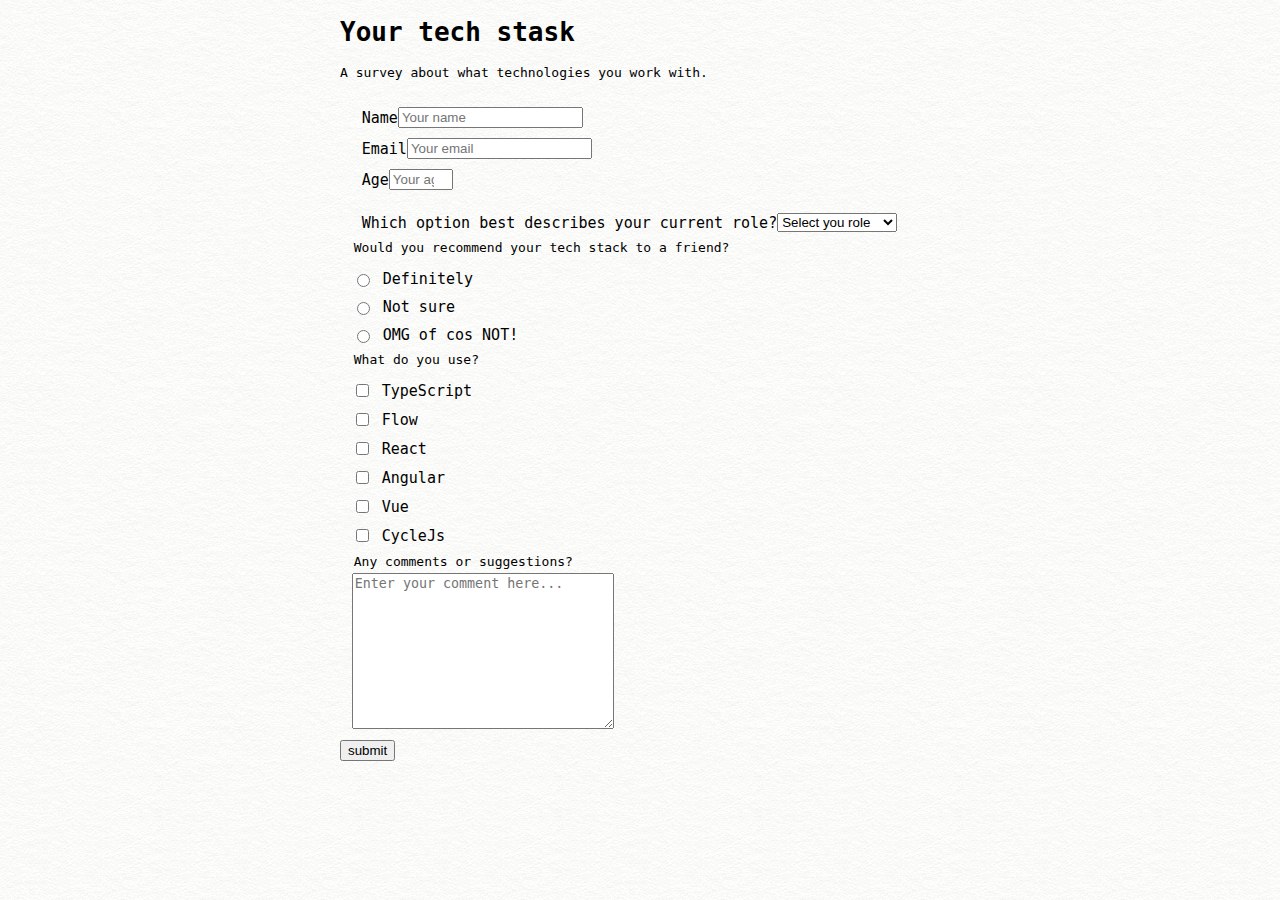
<file: survey-form/index.html>
<!DOCTYPE html>
<html lang="en">
<head>
    <meta charset="UTF-8">
    <meta name="viewport" content="width=device-width, initial-scale=1.0">
    <link rel="stylesheet" href="style.css">
    <title>Survey form</title>
</head>
<body>
    <main class="survey-page">
        <section class="survey-form">
            <section class="survey-form-description">
                <h1 class="form-description__title" id="title">
                    Your tech stask
                </h1>
                <p class="form-description__body" id="description">
                    A survey about what technologies you work with.
                </p>
            </section>
            <section class="survey-form-body">
                <form id="survey-form">
                    <fieldset>
                        <article class="survey-form-element">
                            <label for="name" id="name-label">Name</label>
                            <input type="text" id="name" placeholder="Your name">
                        </article>
                        <article class="survey-form-element">
                            <label for="email" id="email-label">Email</label>
                            <input type="email" id="email" placeholder="Your email">
                        </article>
                        <article class="survey-form-element">
                            <label for="number" id="number-label">Age</label>
                            <input type="number" id="number" min="0" max="122" placeholder="Your age"> <!-- id number because user cases freecodecamp, why max === 122? - https://en.wikipedia.org/wiki/Oldest_people -->
                        </article>
                    </fieldset>
                    <fieldset>
                        <article class="survey-form-element">
                            <label for="role">Which option best describes your current role?</label>
                            <select name="role" id="dropdown"> <!-- dropdown because freecodecamp requirement -->
                                <option value="not_chosen" disabled selected>Select you role</option>
                                <option value="student">Student</option>
                                <option value="employee">Employee</option>
                                <option value="prefer_not_to_say">Prefer not to say</option>
                            </select>
                        </article>
                    </fieldset>
                    <fieldset>
                        <legend>Would you recommend your tech stack to a friend?</legend>
                        <article class="survey-form-element">
                            <input type="radio" id="recommend-stack-definitely" name="recommend-stack">
                            <label for="recommend-stack-definitely">Definitely</label>
                        </article>
                        <article class="survey-form-element">
                            <input type="radio" id="recommend-stack-not-sure"  name="recommend-stack">
                            <label for="recommend-stack-not-sure">Not sure</label>
                        </article>
                        <article class="survey-form-element">
                            <input type="radio" id="recommend-stack-not" name="recommend-stack">
                            <label for="recommend-stack-not">OMG of cos NOT!</label>
                        </article>
                    </fieldset>
                    <fieldset>
                        <legend>What do you use?</legend>
                        <article class="survey-form-element">
                            <input name="tech-stack" value="typescipt" type="checkbox" id="checkbox-typescript"> <!-- in normal project id of input - key from object for example -->
                            <label for="checkbox-typescript">TypeScript</label>
                        </article>
                        <article class="survey-form-element">
                            <input name="tech-stack" value="flow" type="checkbox" id="checkbox-flow">
                            <label for="checkbox-flow">Flow</label>
                        </article>
                        <article class="survey-form-element">
                            <input name="tech-stack" value="react" type="checkbox" id="checkbox-react">
                            <label for="checkbox-react">React</label>
                        </article>
                        <article class="survey-form-element">
                            <input name="tech-stack" value="angular" type="checkbox" id="checkbox-angular">
                            <label for="checkbox-angular">Angular</label>
                        </article>
                        <article class="survey-form-element">
                            <input name="tech-stack" value="vue" type="checkbox" id="checkbox-vue">
                            <label for="checkbox-vue">Vue</label>
                        </article>
                        <article class="survey-form-element">
                            <input name="tech-stack" value="cyclejs" type="checkbox" id="checkbox-cyclejs">
                            <label for="checkbox-cyclejs">CycleJs</label>
                        </article>
                    </fieldset>
                    <fieldset>
                        <legend>Any comments or suggestions?</legend>
                        <textarea name="comments" id="textarea-comment" cols="30" rows="10" placeholder="Enter your comment here..."></textarea>
                    </fieldset>
                    <button id="submit">submit</button>
                </form>
            </section>
        </section>
    </main>
</body>
</html>
</file>
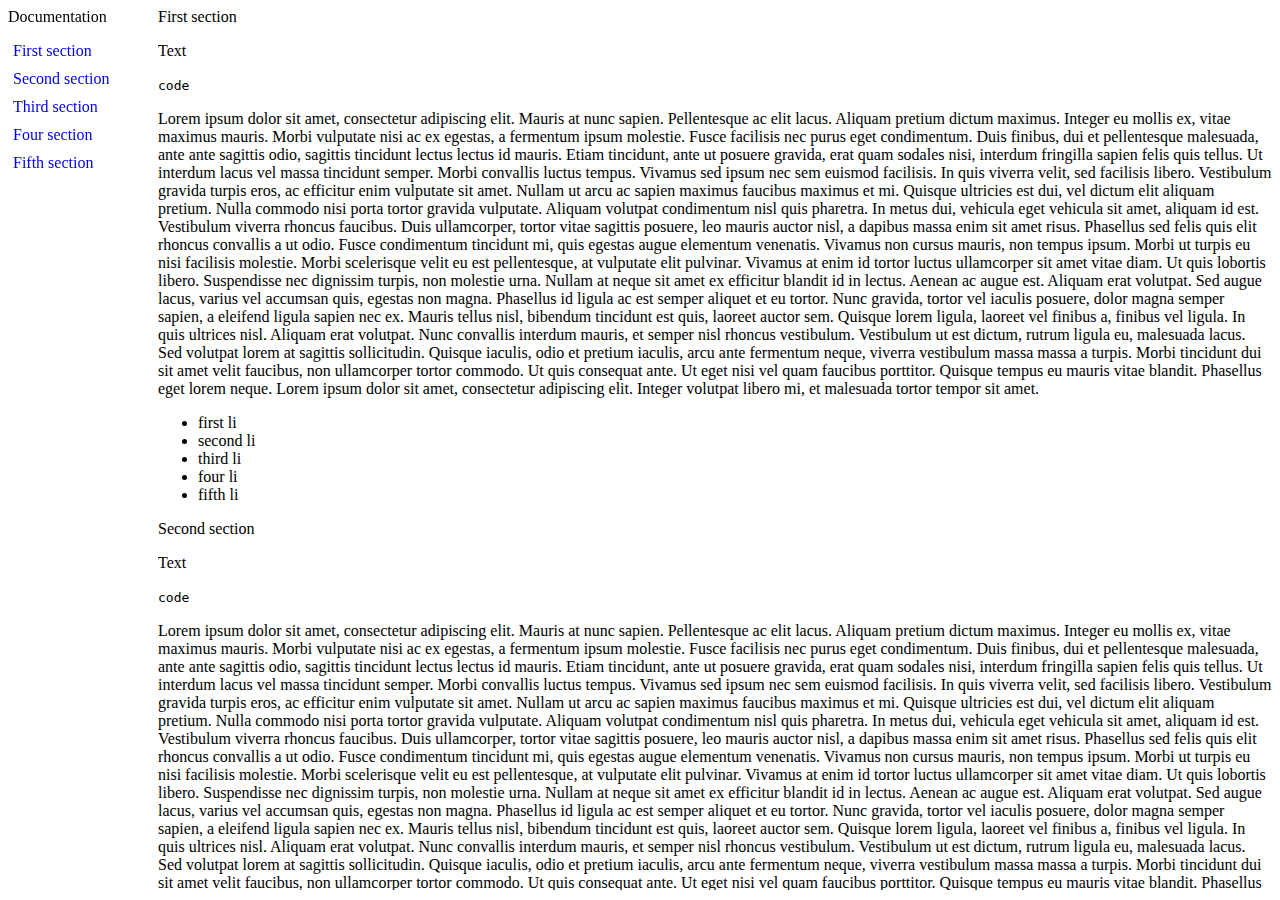
<file: tech-doc/index.html>
<!DOCTYPE html>
<html lang="en">
<head>
    <meta charset="UTF-8">
    <link rel="stylesheet" href="style.css">
    <title>Tech doc</title>
</head>
<body>
    <aside>
        <nav id="navbar">
            <header>Documentation</header>
            <ul>
                <li><a href="#First_section" class="nav-link">First section</a></li>
                <li><a href="#Second_section" class="nav-link">Second section</a></li>
                <li><a href="#Third_section" class="nav-link">Third section</a></li>
                <li><a href="#Four_section" class="nav-link">Four section</a></li>
                <li><a href="#Fifth_section" class="nav-link">Fifth section</a></li>
            </ul>
        </nav>
    </aside>
    <main id="main-doc">
        <section class="main-section" id="First_section">
            <header>First section</header>
            <p>Text</p>
            <code>code</code>
            <p>
                Lorem ipsum dolor sit amet, consectetur adipiscing elit. Mauris at nunc sapien. Pellentesque ac elit lacus. Aliquam pretium dictum maximus. Integer eu mollis ex, vitae maximus mauris. Morbi vulputate nisi ac ex egestas, a fermentum ipsum molestie. Fusce facilisis nec purus eget condimentum. Duis finibus, dui et pellentesque malesuada, ante ante sagittis odio, sagittis tincidunt lectus lectus id mauris. Etiam tincidunt, ante ut posuere gravida, erat quam sodales nisi, interdum fringilla sapien felis quis tellus. Ut interdum lacus vel massa tincidunt semper. Morbi convallis luctus tempus. Vivamus sed ipsum nec sem euismod facilisis. In quis viverra velit, sed facilisis libero.
                Vestibulum gravida turpis eros, ac efficitur enim vulputate sit amet. Nullam ut arcu ac sapien maximus faucibus maximus et mi. Quisque ultricies est dui, vel dictum elit aliquam pretium. Nulla commodo nisi porta tortor gravida vulputate. Aliquam volutpat condimentum nisl quis pharetra. In metus dui, vehicula eget vehicula sit amet, aliquam id est. Vestibulum viverra rhoncus faucibus. Duis ullamcorper, tortor vitae sagittis posuere, leo mauris auctor nisl, a dapibus massa enim sit amet risus. Phasellus sed felis quis elit rhoncus convallis a ut odio. Fusce condimentum tincidunt mi, quis egestas augue elementum venenatis. Vivamus non cursus mauris, non tempus ipsum. Morbi ut turpis eu nisi facilisis molestie. Morbi scelerisque velit eu est pellentesque, at vulputate elit pulvinar.
                Vivamus at enim id tortor luctus ullamcorper sit amet vitae diam. Ut quis lobortis libero. Suspendisse nec dignissim turpis, non molestie urna. Nullam at neque sit amet ex efficitur blandit id in lectus. Aenean ac augue est. Aliquam erat volutpat. Sed augue lacus, varius vel accumsan quis, egestas non magna. Phasellus id ligula ac est semper aliquet et eu tortor.
                Nunc gravida, tortor vel iaculis posuere, dolor magna semper sapien, a eleifend ligula sapien nec ex. Mauris tellus nisl, bibendum tincidunt est quis, laoreet auctor sem. Quisque lorem ligula, laoreet vel finibus a, finibus vel ligula. In quis ultrices nisl. Aliquam erat volutpat. Nunc convallis interdum mauris, et semper nisl rhoncus vestibulum. Vestibulum ut est dictum, rutrum ligula eu, malesuada lacus. Sed volutpat lorem at sagittis sollicitudin.
                Quisque iaculis, odio et pretium iaculis, arcu ante fermentum neque, viverra vestibulum massa massa a turpis. Morbi tincidunt dui sit amet velit faucibus, non ullamcorper tortor commodo. Ut quis consequat ante. Ut eget nisi vel quam faucibus porttitor. Quisque tempus eu mauris vitae blandit. Phasellus eget lorem neque. Lorem ipsum dolor sit amet, consectetur adipiscing elit. Integer volutpat libero mi, et malesuada tortor tempor sit amet.
            </p>
            <ul>
                <li>first li</li>
                <li>second li</li>
                <li>third li</li>
                <li>four li</li>
                <li>fifth li</li>
            </ul>
        </section>
        <section class="main-section" id="Second_section">
            <header>Second section</header>
            <p>Text</p>
            <code>code</code>
            <p>
                Lorem ipsum dolor sit amet, consectetur adipiscing elit. Mauris at nunc sapien. Pellentesque ac elit lacus. Aliquam pretium dictum maximus. Integer eu mollis ex, vitae maximus mauris. Morbi vulputate nisi ac ex egestas, a fermentum ipsum molestie. Fusce facilisis nec purus eget condimentum. Duis finibus, dui et pellentesque malesuada, ante ante sagittis odio, sagittis tincidunt lectus lectus id mauris. Etiam tincidunt, ante ut posuere gravida, erat quam sodales nisi, interdum fringilla sapien felis quis tellus. Ut interdum lacus vel massa tincidunt semper. Morbi convallis luctus tempus. Vivamus sed ipsum nec sem euismod facilisis. In quis viverra velit, sed facilisis libero.
                Vestibulum gravida turpis eros, ac efficitur enim vulputate sit amet. Nullam ut arcu ac sapien maximus faucibus maximus et mi. Quisque ultricies est dui, vel dictum elit aliquam pretium. Nulla commodo nisi porta tortor gravida vulputate. Aliquam volutpat condimentum nisl quis pharetra. In metus dui, vehicula eget vehicula sit amet, aliquam id est. Vestibulum viverra rhoncus faucibus. Duis ullamcorper, tortor vitae sagittis posuere, leo mauris auctor nisl, a dapibus massa enim sit amet risus. Phasellus sed felis quis elit rhoncus convallis a ut odio. Fusce condimentum tincidunt mi, quis egestas augue elementum venenatis. Vivamus non cursus mauris, non tempus ipsum. Morbi ut turpis eu nisi facilisis molestie. Morbi scelerisque velit eu est pellentesque, at vulputate elit pulvinar.
                Vivamus at enim id tortor luctus ullamcorper sit amet vitae diam. Ut quis lobortis libero. Suspendisse nec dignissim turpis, non molestie urna. Nullam at neque sit amet ex efficitur blandit id in lectus. Aenean ac augue est. Aliquam erat volutpat. Sed augue lacus, varius vel accumsan quis, egestas non magna. Phasellus id ligula ac est semper aliquet et eu tortor.
                Nunc gravida, tortor vel iaculis posuere, dolor magna semper sapien, a eleifend ligula sapien nec ex. Mauris tellus nisl, bibendum tincidunt est quis, laoreet auctor sem. Quisque lorem ligula, laoreet vel finibus a, finibus vel ligula. In quis ultrices nisl. Aliquam erat volutpat. Nunc convallis interdum mauris, et semper nisl rhoncus vestibulum. Vestibulum ut est dictum, rutrum ligula eu, malesuada lacus. Sed volutpat lorem at sagittis sollicitudin.
                Quisque iaculis, odio et pretium iaculis, arcu ante fermentum neque, viverra vestibulum massa massa a turpis. Morbi tincidunt dui sit amet velit faucibus, non ullamcorper tortor commodo. Ut quis consequat ante. Ut eget nisi vel quam faucibus porttitor. Quisque tempus eu mauris vitae blandit. Phasellus eget lorem neque. Lorem ipsum dolor sit amet, consectetur adipiscing elit. Integer volutpat libero mi, et malesuada tortor tempor sit amet.
            </p>
        </section>
        <section class="main-section" id="Third_section">
            <header>Third section</header>
            <p>Text</p>
            <code>code</code>
            <p>Text</p>
        </section>
        <section class="main-section" id="Four_section">
            <header>Four section</header>
            <p>Text</p>
            <code>code</code>
            <p>
                Lorem ipsum dolor sit amet, consectetur adipiscing elit. Mauris at nunc sapien. Pellentesque ac elit lacus. Aliquam pretium dictum maximus. Integer eu mollis ex, vitae maximus mauris. Morbi vulputate nisi ac ex egestas, a fermentum ipsum molestie. Fusce facilisis nec purus eget condimentum. Duis finibus, dui et pellentesque malesuada, ante ante sagittis odio, sagittis tincidunt lectus lectus id mauris. Etiam tincidunt, ante ut posuere gravida, erat quam sodales nisi, interdum fringilla sapien felis quis tellus. Ut interdum lacus vel massa tincidunt semper. Morbi convallis luctus tempus. Vivamus sed ipsum nec sem euismod facilisis. In quis viverra velit, sed facilisis libero.
                Vestibulum gravida turpis eros, ac efficitur enim vulputate sit amet. Nullam ut arcu ac sapien maximus faucibus maximus et mi. Quisque ultricies est dui, vel dictum elit aliquam pretium. Nulla commodo nisi porta tortor gravida vulputate. Aliquam volutpat condimentum nisl quis pharetra. In metus dui, vehicula eget vehicula sit amet, aliquam id est. Vestibulum viverra rhoncus faucibus. Duis ullamcorper, tortor vitae sagittis posuere, leo mauris auctor nisl, a dapibus massa enim sit amet risus. Phasellus sed felis quis elit rhoncus convallis a ut odio. Fusce condimentum tincidunt mi, quis egestas augue elementum venenatis. Vivamus non cursus mauris, non tempus ipsum. Morbi ut turpis eu nisi facilisis molestie. Morbi scelerisque velit eu est pellentesque, at vulputate elit pulvinar.
                Vivamus at enim id tortor luctus ullamcorper sit amet vitae diam. Ut quis lobortis libero. Suspendisse nec dignissim turpis, non molestie urna. Nullam at neque sit amet ex efficitur blandit id in lectus. Aenean ac augue est. Aliquam erat volutpat. Sed augue lacus, varius vel accumsan quis, egestas non magna. Phasellus id ligula ac est semper aliquet et eu tortor.
                Nunc gravida, tortor vel iaculis posuere, dolor magna semper sapien, a eleifend ligula sapien nec ex. Mauris tellus nisl, bibendum tincidunt est quis, laoreet auctor sem. Quisque lorem ligula, laoreet vel finibus a, finibus vel ligula. In quis ultrices nisl. Aliquam erat volutpat. Nunc convallis interdum mauris, et semper nisl rhoncus vestibulum. Vestibulum ut est dictum, rutrum ligula eu, malesuada lacus. Sed volutpat lorem at sagittis sollicitudin.
                Quisque iaculis, odio et pretium iaculis, arcu ante fermentum neque, viverra vestibulum massa massa a turpis. Morbi tincidunt dui sit amet velit faucibus, non ullamcorper tortor commodo. Ut quis consequat ante. Ut eget nisi vel quam faucibus porttitor. Quisque tempus eu mauris vitae blandit. Phasellus eget lorem neque. Lorem ipsum dolor sit amet, consectetur adipiscing elit. Integer volutpat libero mi, et malesuada tortor tempor sit amet.
            </p>
        </section>
        <section class="main-section" id="Fifth_section">
            <header>Fifth section</header>
            <p>Text</p>
            <code>code</code>
            <p>Text</p>
        </section>
    </main>
</body>
</html>
</file>
<file: survey-form/style.css>
body {
  background-image: url(background.png);
}

.survey-page .survey-form {
  max-width: 600px;
  margin: 0 auto;
  font-family: monospace;
}
.survey-page .survey-form fieldset {
  border: none;
}
.survey-page .survey-form-element {
  display: flex;
  align-items: center;
  margin-top: 10px;
}
.survey-page .survey-form-element label {
  margin-left: 10px;
  font-size: 15px;
}

/*# sourceMappingURL=style.css.map */
</file>
<file: tech-doc/style.css>
main {
  margin-left: 150px;
}

main, aside {
  max-height: 98vh;
  overflow-y: auto;
}

aside {
  position: fixed;
  margin-right: 10px;
}
aside ul {
  list-style: none;
  padding-left: 5px;
  white-space: nowrap;
}
aside ul > li {
  margin-bottom: 10px;
}
aside a {
  text-decoration: none;
}

@media screen and (max-width: 500px) {
  aside {
    display: none;
  }
}

/*# sourceMappingURL=style.css.map */
</file>
